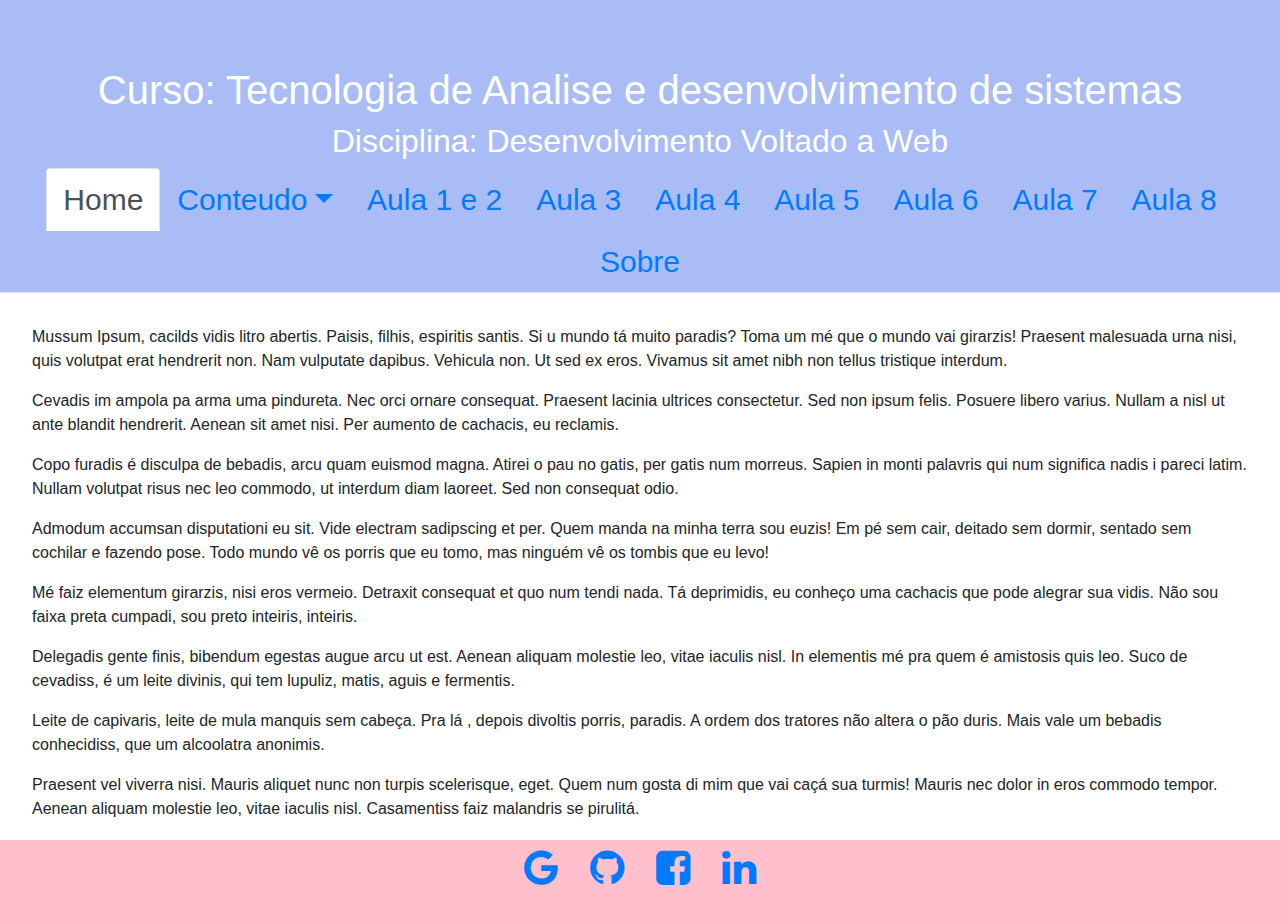
<file: index.html>
<!DOCTYPE html>
<html lang="en">
<head>
    <meta charset="UTF-8">
    <meta name="viewport" content="width=device-width, initial-scale=1">
    <link rel="stylesheet" href="https://cdnjs.cloudflare.com/ajax/libs/font-awesome/4.7.0/css/font-awesome.min.css">
    <title>Desenvolvimento Voltado a Web</title>
    <script type="text/javascript">

        function atualizarRelogio(){
            var relogio = document.getElementById("relogio");
            var data = new Date().toLocaleString("pt-BR", {timeZone: "America/Sao_Paulo"});
            var stringFormatado = data.replace(",", " - ");
            relogio.innerHTML = stringFormatado;
        }

        function start(){
            setInterval(atualizarRelogio, 1000);
        }

    </script>
</head>
<body onload="start()">
<div class="wrapper">
    <div class="header">
        <p id="relogio"></p>
        <h1 class="text-center">Curso: Tecnologia de Analise e desenvolvimento de sistemas</h1>
        <h2 class="text-center">Disciplina: Desenvolvimento Voltado a Web</h2>
        <div>
            <ul class="nav nav-tabs justify-content-center">
                <li class="nav-item">
                    <a class="nav-link active" href="index.html">Home</a>
                </li>
                <li class="nav-item dropdown">
                    <a class="nav-link dropdown-toggle" data-toggle="dropdown" href="#" role="button" aria-haspopup="true" aria-expanded="false">Conteudo</a>
                    <div class="dropdown-menu">
                        <a class="dropdown-item" href="aula1_2.html">Aula 1 e 2</a>
                        <a class="dropdown-item" href="aula3.html">Aula 3</a>
                        <a class="dropdown-item" href="aula4.html">Aula 4</a>
                        <a class="dropdown-item" href="formulario.html">Aula 5</a>
                        <a class="dropdown-item" href="audio_video.html">Aula 6</a>
                        <a class="dropdown-item" href="aula7.html">Aula 7</a>
                        <a class="dropdown-item" href="formulario_js.html">Aula 8</a>
                        <a class="dropdown-item" href="sobre.html">Sobre</a>
                    </div>
                </li>
                <li class="nav-item">
                    <a class="nav-link" href="aula1_2.html">Aula 1 e 2</a>
                </li>
                <li class="nav-item">
                    <a class="nav-link" href="aula3.html">Aula 3</a>
                </li>
                <li class="nav-item">
                    <a class="nav-link" href="aula4.html">Aula 4</a>
                </li>
                <li class="nav-item">
                    <a class="nav-link" href="formulario.html">Aula 5</a>
                </li>
                <li class="nav-item">
                    <a class="nav-link" href="audio_video.html">Aula 6</a>
                </li>
                <li class="nav-item">
                    <a class="nav-link" href="aula7.html">Aula 7</a>
                </li>
                <li class="nav-item">
                    <a class="nav-link" href="formulario_js.html">Aula 8</a>
                </li>
                <li class="nav-item">
                    <a class="nav-link" href="sobre.html">Sobre</a>
                </li>
            </ul>
        </div>
    </div>
    <div class="page-content">
        <p>Mussum Ipsum, cacilds vidis litro abertis. Paisis, filhis, espiritis santis. Si u mundo tá muito paradis? Toma um mé que o mundo vai girarzis! Praesent malesuada urna nisi, quis volutpat erat hendrerit non. Nam vulputate dapibus. Vehicula non. Ut sed ex eros. Vivamus sit amet nibh non tellus tristique interdum.</p>
        <p>Cevadis im ampola pa arma uma pindureta. Nec orci ornare consequat. Praesent lacinia ultrices consectetur. Sed non ipsum felis. Posuere libero varius. Nullam a nisl ut ante blandit hendrerit. Aenean sit amet nisi. Per aumento de cachacis, eu reclamis.</p>
        <p>Copo furadis é disculpa de bebadis, arcu quam euismod magna. Atirei o pau no gatis, per gatis num morreus. Sapien in monti palavris qui num significa nadis i pareci latim. Nullam volutpat risus nec leo commodo, ut interdum diam laoreet. Sed non consequat odio.</p>
        <p>Admodum accumsan disputationi eu sit. Vide electram sadipscing et per. Quem manda na minha terra sou euzis! Em pé sem cair, deitado sem dormir, sentado sem cochilar e fazendo pose. Todo mundo vê os porris que eu tomo, mas ninguém vê os tombis que eu levo!</p>
        <p>Mé faiz elementum girarzis, nisi eros vermeio. Detraxit consequat et quo num tendi nada. Tá deprimidis, eu conheço uma cachacis que pode alegrar sua vidis. Não sou faixa preta cumpadi, sou preto inteiris, inteiris.</p>
        <p>Delegadis gente finis, bibendum egestas augue arcu ut est. Aenean aliquam molestie leo, vitae iaculis nisl. In elementis mé pra quem é amistosis quis leo. Suco de cevadiss, é um leite divinis, qui tem lupuliz, matis, aguis e fermentis.</p>
        <p>Leite de capivaris, leite de mula manquis sem cabeça. Pra lá , depois divoltis porris, paradis. A ordem dos tratores não altera o pão duris. Mais vale um bebadis conhecidiss, que um alcoolatra anonimis.</p>
        <p>Praesent vel viverra nisi. Mauris aliquet nunc non turpis scelerisque, eget. Quem num gosta di mim que vai caçá sua turmis! Mauris nec dolor in eros commodo tempor. Aenean aliquam molestie leo, vitae iaculis nisl. Casamentiss faiz malandris se pirulitá.</p>
    </div>
    <footer id="footer" class="fixed-bottom">
        <ul class="nav nav-pills justify-content-center">
            <li class="nav-item">
                <a class="nav-link" href="https://www.google.com" target="_blank"> <i style="font-size:40px" class="fa">&#xf1a0;</i></a></li>
            <li class="nav-item">
                <a class="nav-link" href="https://github.com/Ingridmore/dev-web-1" target="_blank"> <i style="font-size:40px" class="fa">&#xf09b;</i></a></li>
            <li class="nav-item">
                <a class="nav-link" href="https://www.facebook.com" target="_blank"> <i style="font-size:40px" class="fa">&#xf082;</i></a></li>
            <li class="nav-item">
                <a class="nav-link" href="https://www.linkedin.com/in/ingridsmoreira/" target="_blank"> <i style="font-size:40px" class="fa">&#xf0e1;</i></a></li>
        </ul>
    </footer>
</div>

<link rel="stylesheet" href="https://stackpath.bootstrapcdn.com/bootstrap/4.5.2/css/bootstrap.min.css" integrity="sha384-JcKb8q3iqJ61gNV9KGb8thSsNjpSL0n8PARn9HuZOnIxN0hoP+VmmDGMN5t9UJ0Z" crossorigin="anonymous">
<script src="https://code.jquery.com/jquery-3.5.1.slim.min.js" integrity="sha384-DfXdz2htPH0lsSSs5nCTpuj/zy4C+OGpamoFVy38MVBnE+IbbVYUew+OrCXaRkfj" crossorigin="anonymous"></script>
<script src="https://cdn.jsdelivr.net/npm/popper.js@1.16.1/dist/umd/popper.min.js" integrity="sha384-9/reFTGAW83EW2RDu2S0VKaIzap3H66lZH81PoYlFhbGU+6BZp6G7niu735Sk7lN" crossorigin="anonymous"></script>
<script src="https://stackpath.bootstrapcdn.com/bootstrap/4.5.2/js/bootstrap.min.js" integrity="sha384-B4gt1jrGC7Jh4AgTPSdUtOBvfO8shuf57BaghqFfPlYxofvL8/KUEfYiJOMMV+rV" crossorigin="anonymous"></script>
<link rel="stylesheet" href="assets/css/style.css">
</body>
</html>
</file>
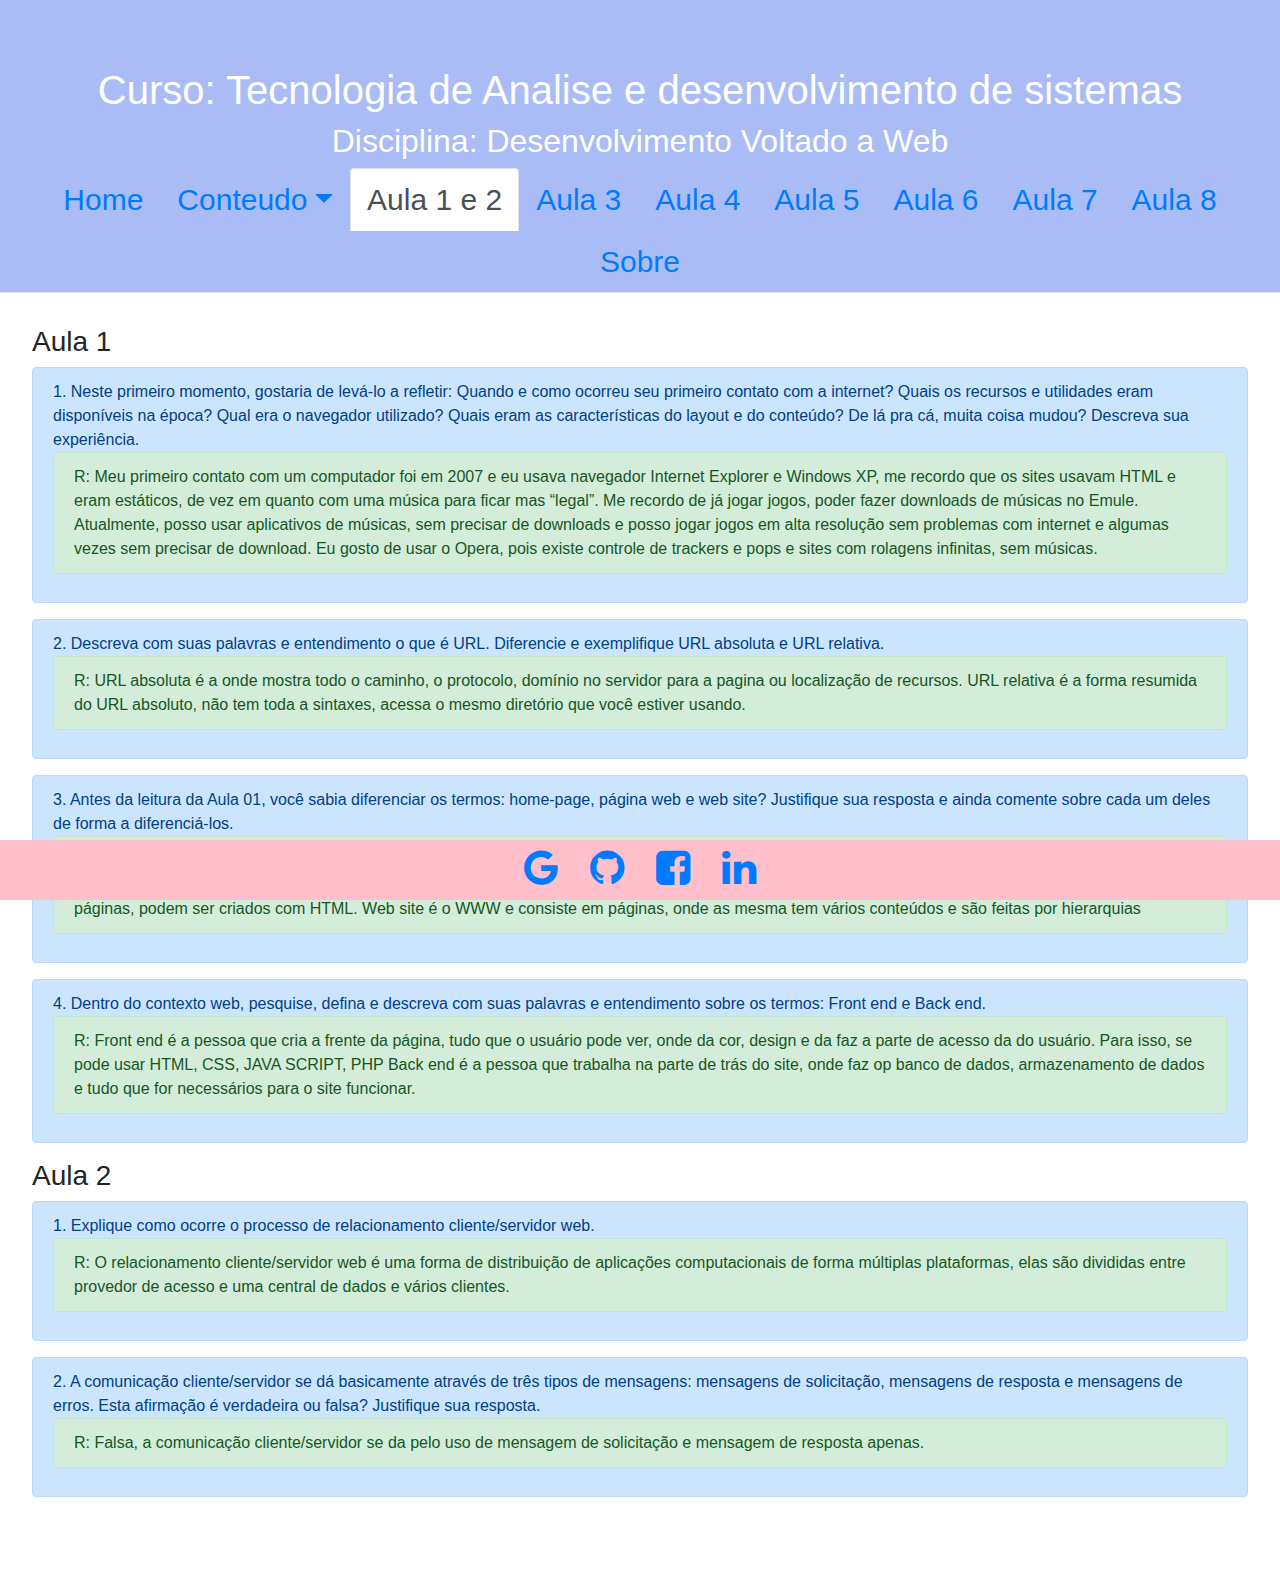
<file: aula1_2.html>
<!DOCTYPE html>
<html lang="en">
<head>
    <meta charset="UTF-8">
    <meta name="viewport" content="width=device-width, initial-scale=1">
    <link rel="stylesheet" href="https://cdnjs.cloudflare.com/ajax/libs/font-awesome/4.7.0/css/font-awesome.min.css">
    <title>Desenvolvimento Voltado a Web</title>
    <script type="text/javascript">

        function atualizarRelogio(){
            var relogio = document.getElementById("relogio");
            var data = new Date().toLocaleString("pt-BR", {timeZone: "America/Sao_Paulo"});
            var stringFormatado = data.replace(",", " - ");
            relogio.innerHTML = stringFormatado;
        }

        function start(){
            setInterval(atualizarRelogio, 1000);
        }

    </script>
</head>
<body onload="start()">
<div class="wrapper">
    <div class="header">
        <p id="relogio"></p>
        <h1 class="text-center">Curso: Tecnologia de Analise e desenvolvimento de sistemas</h1>
        <h2 class="text-center">Disciplina: Desenvolvimento Voltado a Web</h2>
        <div>
            <ul class="nav nav-tabs justify-content-center">
                <li class="nav-item">
                    <a class="nav-link" href="index.html">Home</a>
                </li>
                <li class="nav-item dropdown">
                    <a class="nav-link dropdown-toggle" data-toggle="dropdown" href="#" role="button" aria-haspopup="true" aria-expanded="false">Conteudo</a>
                    <div class="dropdown-menu">
                        <a class="dropdown-item active" href="aula1_2.html">Aula 1 e 2</a>
                        <a class="dropdown-item" href="aula3.html">Aula 3</a>
                        <a class="dropdown-item" href="aula4.html">Aula 4</a>
                        <a class="dropdown-item" href="formulario.html">Aula 5</a>
                        <a class="dropdown-item" href="audio_video.html">Aula 6</a>
                        <a class="dropdown-item" href="aula7.html">Aula 7</a>
                        <a class="dropdown-item" href="formulario_js.html">Aula 8</a>
                        <a class="dropdown-item" href="sobre.html">Sobre</a>
                    </div>
                </li>
                <li class="nav-item">
                    <a class="nav-link active" href="aula1_2.html">Aula 1 e 2</a>
                </li>
                <li class="nav-item">
                    <a class="nav-link" href="aula3.html">Aula 3</a>
                </li>
                <li class="nav-item">
                    <a class="nav-link" href="aula4.html">Aula 4</a>
                </li>
                <li class="nav-item">
                    <a class="nav-link" href="formulario.html">Aula 5</a>
                </li>
                <li class="nav-item">
                    <a class="nav-link" href="audio_video.html">Aula 6</a>
                </li>
                <li class="nav-item">
                    <a class="nav-link" href="aula7.html">Aula 7</a>
                </li>
                <li class="nav-item">
                    <a class="nav-link" href="formulario_js.html">Aula 8</a>
                </li>
                <li class="nav-item">
                    <a class="nav-link" href="sobre.html">Sobre</a>
                </li>
            </ul>
        </div>
    </div>
    <div class="page-content">
        <h3>Aula 1</h3>
        <div class="alert alert-primary" role="alert">
        1.	Neste primeiro momento, gostaria de levá-lo a refletir: Quando e como ocorreu seu primeiro contato com a internet? Quais os recursos e utilidades eram disponíveis na época? Qual era o navegador utilizado? Quais eram as características do layout e do conteúdo? De lá pra cá, muita coisa mudou? Descreva sua experiência.
            <div class="alert alert-success" role="alert">R: Meu primeiro contato com um computador foi em 2007 e eu usava navegador Internet Explorer e Windows XP, me recordo que os sites usavam HTML e eram estáticos, de vez em quanto com uma música para ficar mas “legal”. Me recordo de já jogar jogos, poder fazer downloads de músicas no Emule.
                Atualmente, posso usar aplicativos de músicas, sem precisar de downloads e posso jogar jogos em alta resolução sem problemas com internet e algumas vezes sem precisar de download. Eu gosto de usar o Opera, pois existe controle de trackers e pops e sites com rolagens infinitas, sem músicas.
            </div>
        </div>


        <div class="alert alert-primary" role="alert">
            2. Descreva com suas palavras e entendimento o que é URL. Diferencie e exemplifique URL absoluta e URL relativa.
            <div class="alert alert-success" role="alert">R: URL absoluta é a onde mostra todo o caminho, o protocolo, domínio no servidor para a pagina ou localização de recursos.
                URL relativa é a forma resumida do URL absoluto, não tem toda a sintaxes, acessa o mesmo diretório que você estiver usando.
            </div>
        </div>

        <div class="alert alert-primary" role="alert">
        3.	Antes da leitura da Aula 01, você sabia diferenciar os termos: home-page, página web e web site? Justifique sua resposta e ainda comente sobre cada um deles de forma a diferenciá-los.
            <div class="alert alert-success" role="alert">R: Sim, eu sabia o que era home page, página web e web site.
                Home page é a página principal de um web site. Nessa pagina se mostra o que tem no site e apresentação do que vocês pode encontrar no mesmo.
                Pagina web é um documento que pode ser acessado de qualquer navegador e é acessado por páginas, podem ser criados com HTML.
                Web site é o WWW e consiste em páginas, onde as mesma tem vários conteúdos e são feitas por hierarquias
            </div>
        </div>

        <div class="alert alert-primary" role="alert">
        4.	Dentro do contexto web, pesquise, defina e descreva com suas palavras e entendimento sobre os termos: Front end e Back end.
            <div class="alert alert-success" role="alert">R: Front end é a pessoa que cria a frente da página, tudo que o usuário pode ver, onde da cor, design e da faz a parte de acesso da do usuário. Para isso, se pode usar HTML, CSS, JAVA SCRIPT, PHP
            Back end é a pessoa que trabalha na parte de trás do site, onde faz op banco de dados, armazenamento de dados e tudo que for necessários para o site funcionar.
            </div>
        </div>

        <h3>Aula 2</h3>
        <div class="alert alert-primary" role="alert">
        1.	Explique como ocorre o processo de relacionamento cliente/servidor web.
            <div class="alert alert-success" role="alert">R: O relacionamento cliente/servidor web é uma forma de distribuição de aplicações computacionais de forma múltiplas plataformas, elas são divididas entre provedor de acesso e uma central de dados e vários clientes.
            </div>
        </div>

        <div class="alert alert-primary" role="alert">
            2.	A comunicação cliente/servidor se dá basicamente através de três tipos de mensagens: mensagens de solicitação, mensagens de resposta e mensagens de erros. Esta afirmação é verdadeira ou falsa? Justifique sua resposta.
            <div class="alert alert-success" role="alert">R: Falsa, a comunicação cliente/servidor se da pelo uso de mensagem de solicitação e mensagem de resposta apenas.
            </div>
        </div>


    </div>
    <footer id="footer" class="fixed-bottom">
        <ul class="nav nav-pills justify-content-center">
            <li class="nav-item">
                <a class="nav-link" href="https://www.google.com" target="_blank"> <i style="font-size:40px" class="fa">&#xf1a0;</i></a></li>
            <li class="nav-item">
                <a class="nav-link" href="https://github.com/Ingridmore/dev-web-1" target="_blank"> <i style="font-size:40px" class="fa">&#xf09b;</i></a></li>
            <li class="nav-item">
                <a class="nav-link" href="https://www.facebook.com" target="_blank"> <i style="font-size:40px" class="fa">&#xf082;</i></a></li>
            <li class="nav-item">
                <a class="nav-link" href="https://www.linkedin.com/in/ingridsmoreira/" target="_blank"> <i style="font-size:40px" class="fa">&#xf0e1;</i></a></li>
        </ul>
    </footer>
</div>

<link rel="stylesheet" href="https://stackpath.bootstrapcdn.com/bootstrap/4.5.2/css/bootstrap.min.css" integrity="sha384-JcKb8q3iqJ61gNV9KGb8thSsNjpSL0n8PARn9HuZOnIxN0hoP+VmmDGMN5t9UJ0Z" crossorigin="anonymous">
<script src="https://code.jquery.com/jquery-3.5.1.slim.min.js" integrity="sha384-DfXdz2htPH0lsSSs5nCTpuj/zy4C+OGpamoFVy38MVBnE+IbbVYUew+OrCXaRkfj" crossorigin="anonymous"></script>
<script src="https://cdn.jsdelivr.net/npm/popper.js@1.16.1/dist/umd/popper.min.js" integrity="sha384-9/reFTGAW83EW2RDu2S0VKaIzap3H66lZH81PoYlFhbGU+6BZp6G7niu735Sk7lN" crossorigin="anonymous"></script>
<script src="https://stackpath.bootstrapcdn.com/bootstrap/4.5.2/js/bootstrap.min.js" integrity="sha384-B4gt1jrGC7Jh4AgTPSdUtOBvfO8shuf57BaghqFfPlYxofvL8/KUEfYiJOMMV+rV" crossorigin="anonymous"></script>
<link rel="stylesheet" href="assets/css/style.css">
</body>
</html>
</file>
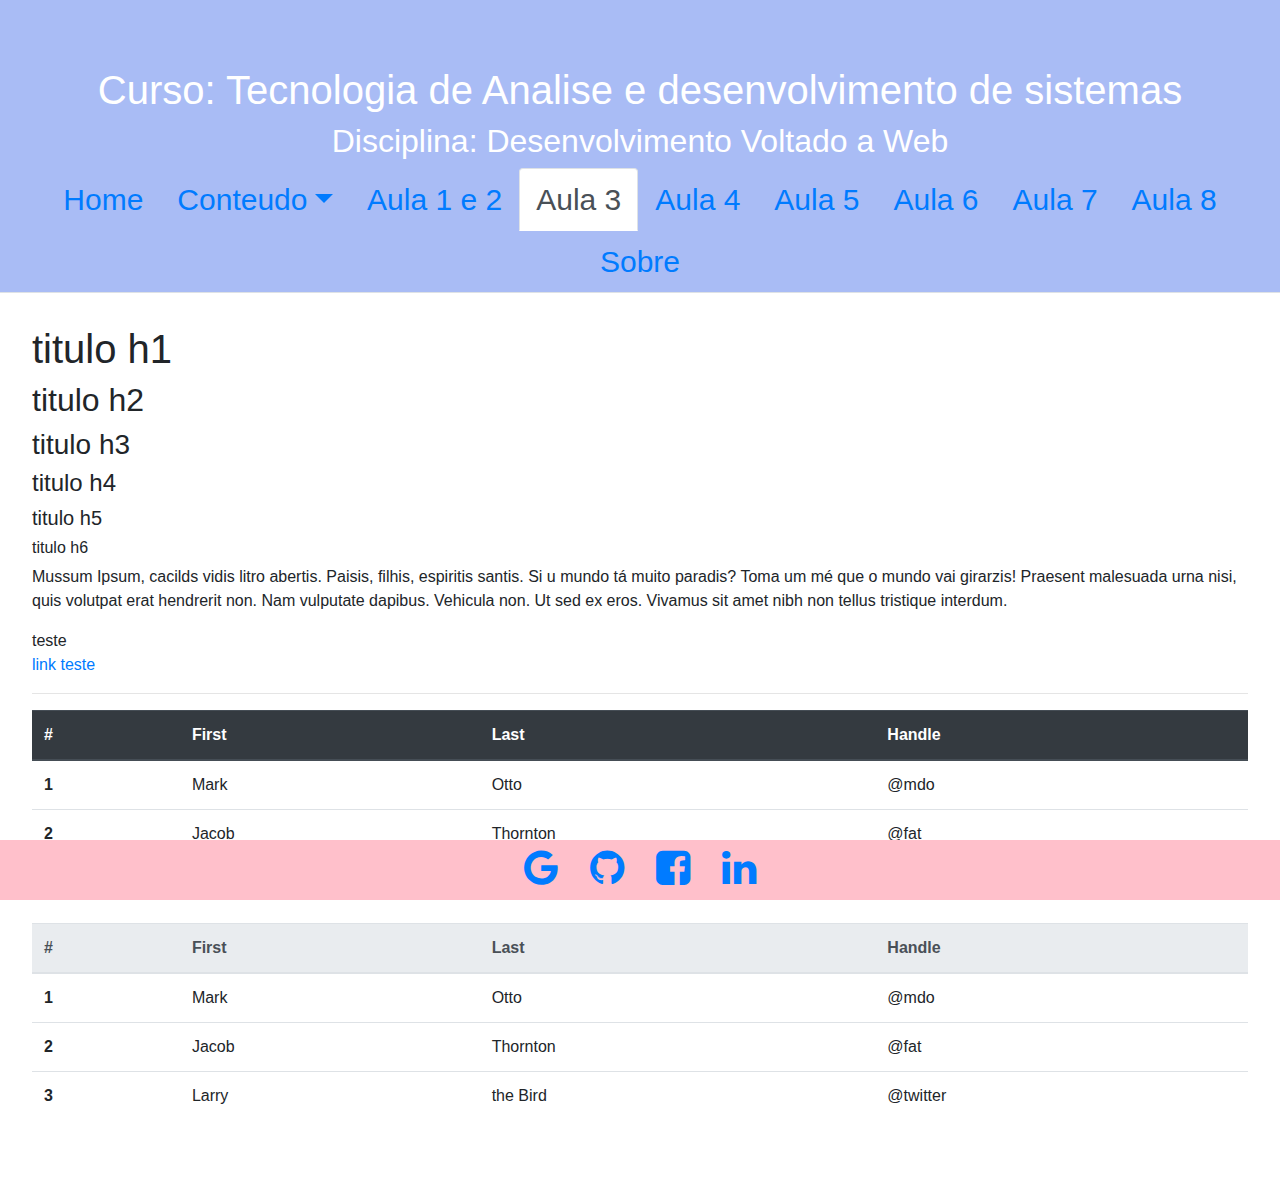
<file: aula3.html>
<!DOCTYPE html>
<html lang="en">
<head>
    <meta charset="UTF-8">
    <meta name="viewport" content="width=device-width, initial-scale=1">
    <link rel="stylesheet" href="https://cdnjs.cloudflare.com/ajax/libs/font-awesome/4.7.0/css/font-awesome.min.css">
    <title>Desenvolvimento Voltado a Web</title>
    <script type="text/javascript">

        function atualizarRelogio(){
            var relogio = document.getElementById("relogio");
            var data = new Date().toLocaleString("pt-BR", {timeZone: "America/Sao_Paulo"});
            var stringFormatado = data.replace(",", " - ");
            relogio.innerHTML = stringFormatado;
        }

        function start(){
            setInterval(atualizarRelogio, 1000);
        }

    </script>
</head>
<body onload="start()">
<div class="wrapper">
    <div class="header">
        <p id="relogio"></p>
        <h1 class="text-center">Curso: Tecnologia de Analise e desenvolvimento de sistemas</h1>
        <h2 class="text-center">Disciplina: Desenvolvimento Voltado a Web</h2>
        <div>
            <ul class="nav nav-tabs justify-content-center">
                <li class="nav-item">
                    <a class="nav-link" href="index.html">Home</a>
                </li>
                <li class="nav-item dropdown">
                    <a class="nav-link dropdown-toggle" data-toggle="dropdown" href="#" role="button" aria-haspopup="true" aria-expanded="false">Conteudo</a>
                    <div class="dropdown-menu">
                        <a class="dropdown-item" href="aula1_2.html">Aula 1 e 2</a>
                        <a class="dropdown-item active" href="aula3.html">Aula 3</a>
                        <a class="dropdown-item" href="aula4.html">Aula 4</a>
                        <a class="dropdown-item" href="formulario.html">Aula 5</a>
                        <a class="dropdown-item" href="audio_video.html">Aula 6</a>
                        <a class="dropdown-item" href="aula7.html">Aula 7</a>
                        <a class="dropdown-item" href="formulario_js.html">Aula 8</a>
                        <a class="dropdown-item" href="sobre.html">Sobre</a>
                    </div>
                </li>
                <li class="nav-item">
                    <a class="nav-link" href="aula1_2.html">Aula 1 e 2</a>
                </li>
                <li class="nav-item">
                    <a class="nav-link active" href="aula3.html">Aula 3</a>
                </li>
                <li class="nav-item">
                    <a class="nav-link" href="aula4.html">Aula 4</a>
                </li>
                <li class="nav-item">
                    <a class="nav-link" href="formulario.html">Aula 5</a>
                </li>
                <li class="nav-item">
                    <a class="nav-link" href="audio_video.html">Aula 6</a>
                </li>
                <li class="nav-item">
                    <a class="nav-link" href="aula7.html">Aula 7</a>
                </li>
                <li class="nav-item">
                    <a class="nav-link" href="formulario_js.html">Aula 8</a>
                </li>
                <li class="nav-item">
                    <a class="nav-link" href="sobre.html">Sobre</a>
                </li>
            </ul>
        </div>
    </div>
    <div class="page-content">
        <h1>titulo h1</h1>
        <h2>titulo h2</h2>
        <h3>titulo h3</h3>
        <h4>titulo h4</h4>
        <h5>titulo h5</h5>
        <h6>titulo h6</h6>
        <p>Mussum Ipsum, cacilds vidis litro abertis. Paisis, filhis, espiritis santis. Si u mundo tá muito paradis? Toma um mé que o mundo vai girarzis! Praesent malesuada urna nisi, quis volutpat erat hendrerit non. Nam vulputate dapibus. Vehicula non. Ut sed ex eros. Vivamus sit amet nibh non tellus tristique interdum.</p>
        <span>teste</span><br>
        <a href="#">link teste</a><br>
        <hr>
        <table class="table">
            <thead class="thead-dark">
            <tr>
                <th scope="col">#</th>
                <th scope="col">First</th>
                <th scope="col">Last</th>
                <th scope="col">Handle</th>
            </tr>
            </thead>
            <tbody>
            <tr>
                <th scope="row">1</th>
                <td>Mark</td>
                <td>Otto</td>
                <td>@mdo</td>
            </tr>
            <tr>
                <th scope="row">2</th>
                <td>Jacob</td>
                <td>Thornton</td>
                <td>@fat</td>
            </tr>
            <tr>
                <th scope="row">3</th>
                <td>Larry</td>
                <td>the Bird</td>
                <td>@twitter</td>
            </tr>
            </tbody>
        </table>

        <table class="table">
            <thead class="thead-light">
            <tr>
                <th scope="col">#</th>
                <th scope="col">First</th>
                <th scope="col">Last</th>
                <th scope="col">Handle</th>
            </tr>
            </thead>
            <tbody>
            <tr>
                <th scope="row">1</th>
                <td>Mark</td>
                <td>Otto</td>
                <td>@mdo</td>
            </tr>
            <tr>
                <th scope="row">2</th>
                <td>Jacob</td>
                <td>Thornton</td>
                <td>@fat</td>
            </tr>
            <tr>
                <th scope="row">3</th>
                <td>Larry</td>
                <td>the Bird</td>
                <td>@twitter</td>
            </tr>
            </tbody>
        </table>
    </div>
    <footer id="footer" class="fixed-bottom">
        <ul class="nav nav-pills justify-content-center">
            <li class="nav-item">
                <a class="nav-link" href="https://www.google.com" target="_blank"> <i style="font-size:40px" class="fa">&#xf1a0;</i></a></li>
            <li class="nav-item">
                <a class="nav-link" href="https://github.com/Ingridmore/dev-web-1" target="_blank"> <i style="font-size:40px" class="fa">&#xf09b;</i></a></li>
            <li class="nav-item">
                <a class="nav-link" href="https://www.facebook.com" target="_blank"> <i style="font-size:40px" class="fa">&#xf082;</i></a></li>
            <li class="nav-item">
                <a class="nav-link" href="https://www.linkedin.com/in/ingridsmoreira/" target="_blank"> <i style="font-size:40px" class="fa">&#xf0e1;</i></a></li>
        </ul>
    </footer>
</div>

<link rel="stylesheet" href="https://stackpath.bootstrapcdn.com/bootstrap/4.5.2/css/bootstrap.min.css" integrity="sha384-JcKb8q3iqJ61gNV9KGb8thSsNjpSL0n8PARn9HuZOnIxN0hoP+VmmDGMN5t9UJ0Z" crossorigin="anonymous">
<script src="https://code.jquery.com/jquery-3.5.1.slim.min.js" integrity="sha384-DfXdz2htPH0lsSSs5nCTpuj/zy4C+OGpamoFVy38MVBnE+IbbVYUew+OrCXaRkfj" crossorigin="anonymous"></script>
<script src="https://cdn.jsdelivr.net/npm/popper.js@1.16.1/dist/umd/popper.min.js" integrity="sha384-9/reFTGAW83EW2RDu2S0VKaIzap3H66lZH81PoYlFhbGU+6BZp6G7niu735Sk7lN" crossorigin="anonymous"></script>
<script src="https://stackpath.bootstrapcdn.com/bootstrap/4.5.2/js/bootstrap.min.js" integrity="sha384-B4gt1jrGC7Jh4AgTPSdUtOBvfO8shuf57BaghqFfPlYxofvL8/KUEfYiJOMMV+rV" crossorigin="anonymous"></script>
<link rel="stylesheet" href="assets/css/style.css">
</body>
</html>
</file>
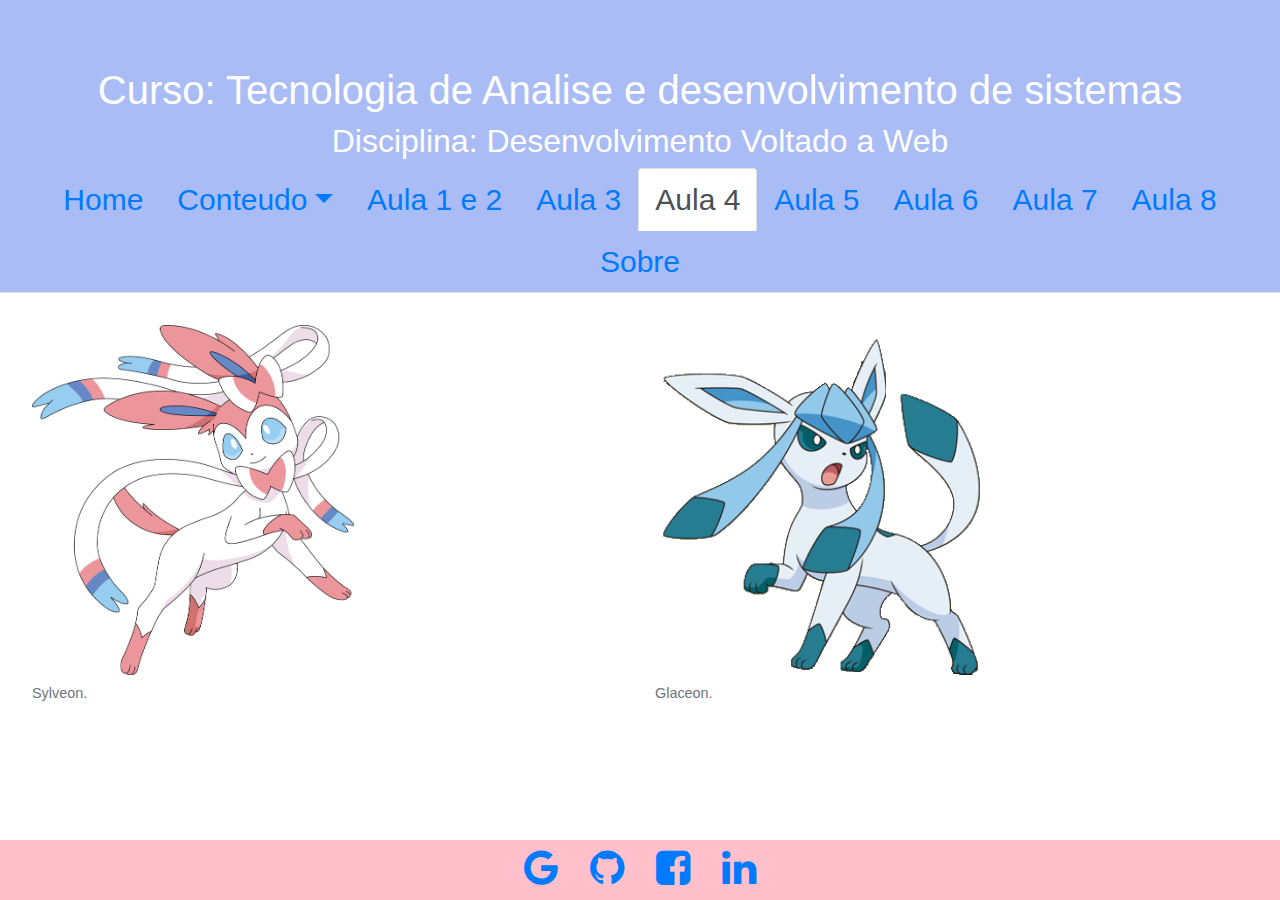
<file: aula4.html>
<!DOCTYPE html>
<html lang="en">
<head>
    <meta charset="UTF-8">
    <meta name="viewport" content="width=device-width, initial-scale=1">
    <link rel="stylesheet" href="https://cdnjs.cloudflare.com/ajax/libs/font-awesome/4.7.0/css/font-awesome.min.css">
    <title>Desenvolvimento Voltado a Web</title>
    <script type="text/javascript">

        function atualizarRelogio(){
            var relogio = document.getElementById("relogio");
            var data = new Date().toLocaleString("pt-BR", {timeZone: "America/Sao_Paulo"});
            var stringFormatado = data.replace(",", " - ");
            relogio.innerHTML = stringFormatado;
        }

        function start(){
            setInterval(atualizarRelogio, 1000);
        }

    </script>
</head>
<body onload="start()">
<div class="wrapper">
    <div class="header">
        <p id="relogio"></p>
        <h1 class="text-center">Curso: Tecnologia de Analise e desenvolvimento de sistemas</h1>
        <h2 class="text-center">Disciplina: Desenvolvimento Voltado a Web</h2>
        <div>
            <ul class="nav nav-tabs justify-content-center">
                <li class="nav-item">
                    <a class="nav-link" href="index.html">Home</a>
                </li>
                <li class="nav-item dropdown">
                    <a class="nav-link dropdown-toggle" data-toggle="dropdown" href="#" role="button" aria-haspopup="true" aria-expanded="false">Conteudo</a>
                    <div class="dropdown-menu">
                        <a class="dropdown-item" href="aula1_2.html">Aula 1 e 2</a>
                        <a class="dropdown-item" href="aula3.html">Aula 3</a>
                        <a class="dropdown-item active" href="aula4.html">Aula 4</a>
                        <a class="dropdown-item" href="formulario.html">Aula 5</a>
                        <a class="dropdown-item" href="audio_video.html">Aula 6</a>
                        <a class="dropdown-item" href="aula7.html">Aula 7</a>
                        <a class="dropdown-item" href="formulario_js.html">Aula 8</a>
                        <a class="dropdown-item" href="sobre.html">Sobre</a>
                    </div>
                </li>
                <li class="nav-item">
                    <a class="nav-link" href="aula1_2.html">Aula 1 e 2</a>
                </li>
                <li class="nav-item">
                    <a class="nav-link" href="aula3.html">Aula 3</a>
                </li>
                <li class="nav-item">
                    <a class="nav-link active" href="aula4.html">Aula 4</a>
                </li>
                <li class="nav-item">
                    <a class="nav-link" href="formulario.html">Aula 5</a>
                </li>
                <li class="nav-item">
                    <a class="nav-link" href="audio_video.html">Aula 6</a>
                </li>
                <li class="nav-item">
                    <a class="nav-link" href="aula7.html">Aula 7</a>
                </li>
                <li class="nav-item">
                    <a class="nav-link" href="formulario_js.html">Aula 8</a>
                </li>
                <li class="nav-item">
                    <a class="nav-link" href="sobre.html">Sobre</a>
                </li>
            </ul>
        </div>
    </div>
    <div class="page-content">
        <div class="row">
            <div class="col">
                <figure class="figure">
<!--                    <source srcset="assets/img/sylveon-700.png" type="image/svg+xml">-->
                    <img src="assets/img/sylveon-700.png" class="figure-img img-fluid eevolutions" title="Pokemon Sylveon Eevolution" alt="Sylveon Eevolution">
                    <figcaption class="figure-caption">Sylveon.</figcaption>
                </figure>
            </div>
            <div class="col">
                <figure class="figure">
<!--                    <source srcset="assets/img/glaceon.png" type="image/svg+xml">-->
                    <img src="assets/img/glaceon.png" class="figure-img img-fluid eevolutions" title="Pokemon Glaceon Eevolution" alt="Glaceon">
                    <figcaption class="figure-caption">Glaceon.</figcaption>
                </figure>
            </div>
        </div>
    </div>
    <footer id="footer" class="fixed-bottom">
        <ul class="nav nav-pills justify-content-center">
            <li class="nav-item">
                <a class="nav-link" href="https://www.google.com" target="_blank"> <i style="font-size:40px" class="fa">&#xf1a0;</i></a></li>
            <li class="nav-item">
                <a class="nav-link" href="https://github.com/Ingridmore/dev-web-1" target="_blank"> <i style="font-size:40px" class="fa">&#xf09b;</i></a></li>
            <li class="nav-item">
                <a class="nav-link" href="https://www.facebook.com" target="_blank"> <i style="font-size:40px" class="fa">&#xf082;</i></a></li>
            <li class="nav-item">
                <a class="nav-link" href="https://www.linkedin.com/in/ingridsmoreira/" target="_blank"> <i style="font-size:40px" class="fa">&#xf0e1;</i></a></li>
        </ul>
    </footer>
</div>

<link rel="stylesheet" href="https://stackpath.bootstrapcdn.com/bootstrap/4.5.2/css/bootstrap.min.css" integrity="sha384-JcKb8q3iqJ61gNV9KGb8thSsNjpSL0n8PARn9HuZOnIxN0hoP+VmmDGMN5t9UJ0Z" crossorigin="anonymous">
<script src="https://code.jquery.com/jquery-3.5.1.slim.min.js" integrity="sha384-DfXdz2htPH0lsSSs5nCTpuj/zy4C+OGpamoFVy38MVBnE+IbbVYUew+OrCXaRkfj" crossorigin="anonymous"></script>
<script src="https://cdn.jsdelivr.net/npm/popper.js@1.16.1/dist/umd/popper.min.js" integrity="sha384-9/reFTGAW83EW2RDu2S0VKaIzap3H66lZH81PoYlFhbGU+6BZp6G7niu735Sk7lN" crossorigin="anonymous"></script>
<script src="https://stackpath.bootstrapcdn.com/bootstrap/4.5.2/js/bootstrap.min.js" integrity="sha384-B4gt1jrGC7Jh4AgTPSdUtOBvfO8shuf57BaghqFfPlYxofvL8/KUEfYiJOMMV+rV" crossorigin="anonymous"></script>
<link rel="stylesheet" href="assets/css/style.css">
</body>
</html>
</file>
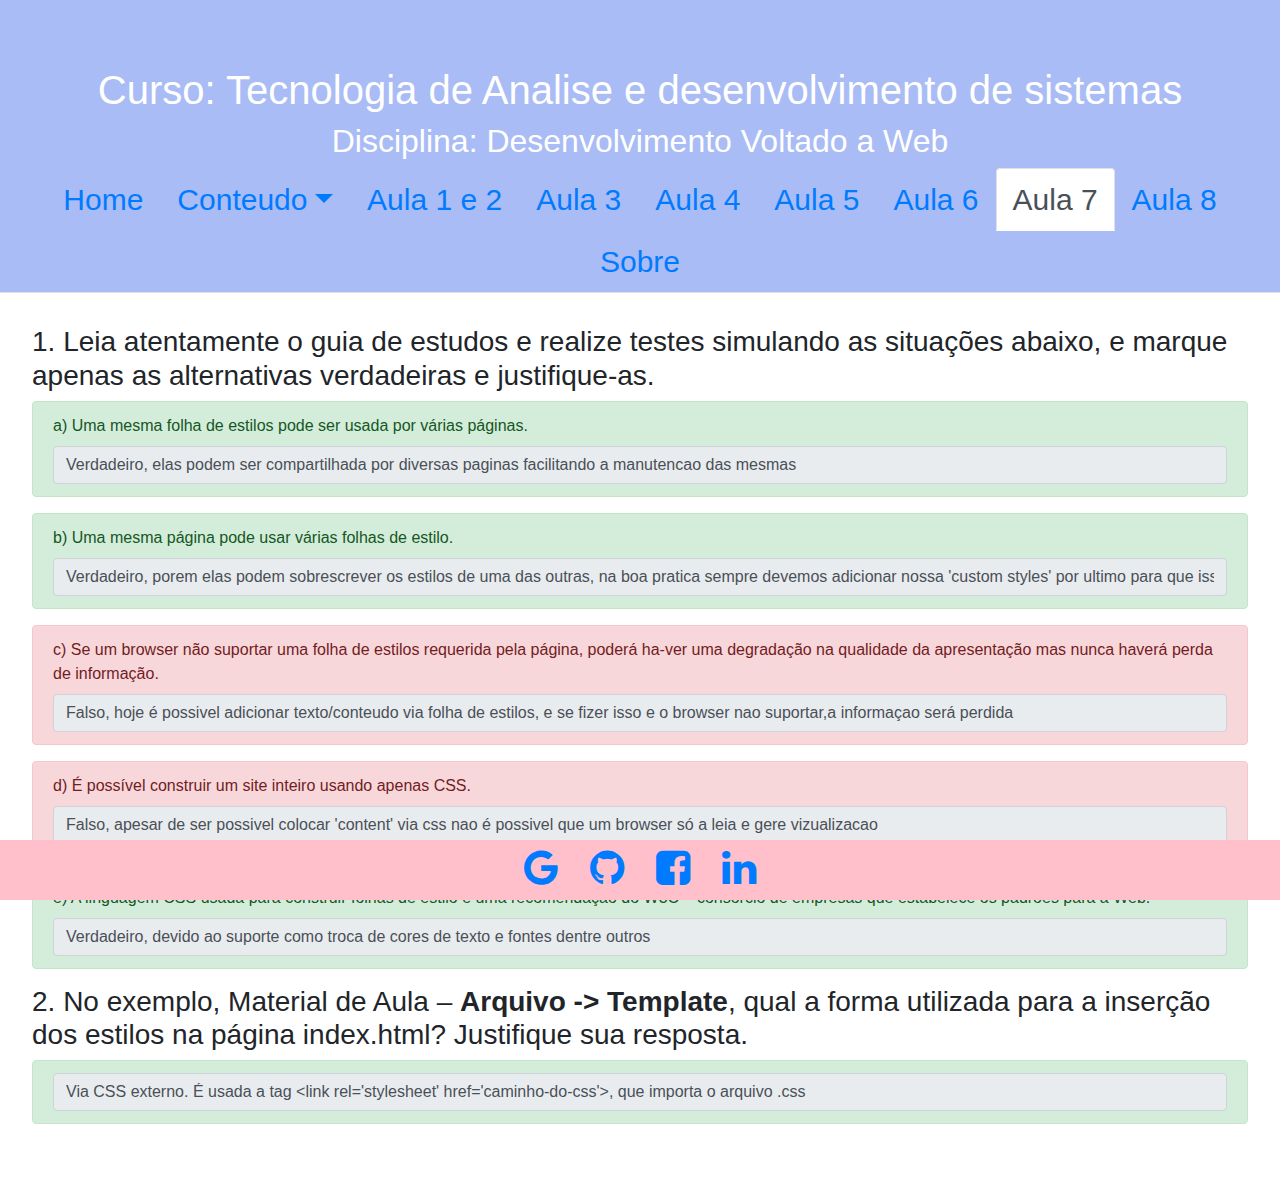
<file: aula7.html>
<!DOCTYPE html>
<html lang="en">
<head>
    <meta charset="UTF-8">
    <meta name="viewport" content="width=device-width, initial-scale=1">
    <link rel="stylesheet" href="https://cdnjs.cloudflare.com/ajax/libs/font-awesome/4.7.0/css/font-awesome.min.css">
    <title>Desenvolvimento Voltado a Web</title>
    <script type="text/javascript">

        function atualizarRelogio(){
            var relogio = document.getElementById("relogio");
            var data = new Date().toLocaleString("pt-BR", {timeZone: "America/Sao_Paulo"});
            var stringFormatado = data.replace(",", " - ");
            relogio.innerHTML = stringFormatado;
        }

        function start(){
            setInterval(atualizarRelogio, 1000);
        }

    </script>
</head>
<body onload="start()">
<div class="wrapper">
    <div class="header">
        <p id="relogio"></p>
        <h1 class="text-center">Curso: Tecnologia de Analise e desenvolvimento de sistemas</h1>
        <h2 class="text-center">Disciplina: Desenvolvimento Voltado a Web</h2>
        <div>
            <ul class="nav nav-tabs justify-content-center">
                <li class="nav-item">
                    <a class="nav-link" href="index.html">Home</a>
                </li>
                <li class="nav-item dropdown">
                    <a class="nav-link dropdown-toggle" data-toggle="dropdown" href="#" role="button" aria-haspopup="true" aria-expanded="false">Conteudo</a>
                    <div class="dropdown-menu">
                        <a class="dropdown-item" href="aula1_2.html">Aula 1 e 2</a>
                        <a class="dropdown-item" href="aula3.html">Aula 3</a>
                        <a class="dropdown-item" href="aula4.html">Aula 4</a>
                        <a class="dropdown-item" href="formulario.html">Aula 5</a>
                        <a class="dropdown-item" href="audio_video.html">Aula 6</a>
                        <a class="dropdown-item active" href="aula7.html">Aula 7</a>
                        <a class="dropdown-item" href="formulario_js.html">Aula 8</a>
                        <a class="dropdown-item" href="sobre.html">Sobre</a>
                    </div>
                </li>
                <li class="nav-item">
                    <a class="nav-link" href="aula1_2.html">Aula 1 e 2</a>
                </li>
                <li class="nav-item">
                    <a class="nav-link" href="aula3.html">Aula 3</a>
                </li>
                <li class="nav-item">
                    <a class="nav-link" href="aula4.html">Aula 4</a>
                </li>
                <li class="nav-item">
                    <a class="nav-link" href="formulario.html">Aula 5</a>
                </li>
                <li class="nav-item">
                    <a class="nav-link" href="audio_video.html">Aula 6</a>
                </li>
                <li class="nav-item">
                    <a class="nav-link active" href="aula7.html">Aula 7</a>
                </li>
                <li class="nav-item">
                    <a class="nav-link" href="formulario_js.html">Aula 8</a>
                </li>
                <li class="nav-item">
                    <a class="nav-link" href="sobre.html">Sobre</a>
                </li>
            </ul>
        </div>
    </div>
    <div class="page-content">
        <h3>1.	Leia atentamente o guia de estudos e realize testes simulando as situações abaixo, e marque apenas as alternativas verdadeiras  e justifique-as.</h3>
        <form>
            <div class="form-group alert alert-success">
                <label for="1-a">a)	Uma mesma folha de estilos pode ser usada por várias páginas.</label>
                <input type="text" required class="form-control" disabled id="1-a" value="Verdadeiro, elas podem ser compartilhada por diversas paginas facilitando a manutencao das mesmas">
            </div>
            <div class="form-group alert alert-success">
                <label for="1-b">b)	Uma mesma página pode usar várias folhas de estilo.</label>
                <input type="text" required class="form-control" disabled id="1-b" value="Verdadeiro, porem elas podem sobrescrever os estilos de uma das outras, na boa pratica sempre devemos adicionar nossa 'custom styles' por ultimo para que isso nao aconteça">
            </div>
            <div class="form-group alert alert-danger">
                <label for="1-c">c)	Se um browser não suportar uma folha de estilos requerida pela página, poderá ha-ver uma degradação na qualidade da apresentação mas nunca haverá perda de informação.</label>
                <input type="text" required class="form-control" disabled id="1-c" value="Falso, hoje é possivel adicionar texto/conteudo via folha de estilos, e se fizer isso e o browser nao suportar,a informaçao será perdida ">
            </div>
            <div class="form-group alert alert-danger">
                <label for="1-d">d)	É possível construir um site inteiro usando apenas CSS.</label>
                <input type="text" required class="form-control" disabled id="1-d" value="Falso, apesar de ser possivel colocar 'content' via css nao é possivel que um browser só a leia e gere vizualizacao ">
            </div>
            <div class="form-group alert alert-success">
                <label for="1-e">e)	A linguagem CSS usada para construir folhas de estilo é uma recomendação do W3C – consórcio de empresas que estabelece os padrões para a Web.</label>
                <input type="text" required class="form-control" disabled id="1-e" value="Verdadeiro, devido ao suporte como troca de cores de texto e fontes dentre outros">
            </div>
        </form>
        <h3>2.	No exemplo, Material de Aula – <b>Arquivo -> Template</b>, qual a forma utilizada para a inserção dos estilos na página index.html? Justifique sua resposta.</h3>
        <form>
            <div class="form-group alert alert-success">
                 <input type="text" required class="form-control" disabled value="Via CSS externo. É usada a tag <link rel='stylesheet' href='caminho-do-css'>, que importa o arquivo .css ">
            </div>
        </form>





    </div>
    <footer id="footer" class="fixed-bottom">
        <ul class="nav nav-pills justify-content-center">
            <li class="nav-item">
                <a class="nav-link" href="https://www.google.com" target="_blank"> <i style="font-size:40px" class="fa">&#xf1a0;</i></a></li>
            <li class="nav-item">
                <a class="nav-link" href="https://github.com/Ingridmore/dev-web-1" target="_blank"> <i style="font-size:40px" class="fa">&#xf09b;</i></a></li>
            <li class="nav-item">
                <a class="nav-link" href="https://www.facebook.com" target="_blank"> <i style="font-size:40px" class="fa">&#xf082;</i></a></li>
            <li class="nav-item">
                <a class="nav-link" href="https://www.linkedin.com/in/ingridsmoreira/" target="_blank"> <i style="font-size:40px" class="fa">&#xf0e1;</i></a></li>
        </ul>
    </footer>
</div>

<link rel="stylesheet" href="https://stackpath.bootstrapcdn.com/bootstrap/4.5.2/css/bootstrap.min.css" integrity="sha384-JcKb8q3iqJ61gNV9KGb8thSsNjpSL0n8PARn9HuZOnIxN0hoP+VmmDGMN5t9UJ0Z" crossorigin="anonymous">
<script src="https://code.jquery.com/jquery-3.5.1.slim.min.js" integrity="sha384-DfXdz2htPH0lsSSs5nCTpuj/zy4C+OGpamoFVy38MVBnE+IbbVYUew+OrCXaRkfj" crossorigin="anonymous"></script>
<script src="https://cdn.jsdelivr.net/npm/popper.js@1.16.1/dist/umd/popper.min.js" integrity="sha384-9/reFTGAW83EW2RDu2S0VKaIzap3H66lZH81PoYlFhbGU+6BZp6G7niu735Sk7lN" crossorigin="anonymous"></script>
<script src="https://stackpath.bootstrapcdn.com/bootstrap/4.5.2/js/bootstrap.min.js" integrity="sha384-B4gt1jrGC7Jh4AgTPSdUtOBvfO8shuf57BaghqFfPlYxofvL8/KUEfYiJOMMV+rV" crossorigin="anonymous"></script>
<link rel="stylesheet" href="assets/css/style.css">
</body>
</html>
</file>
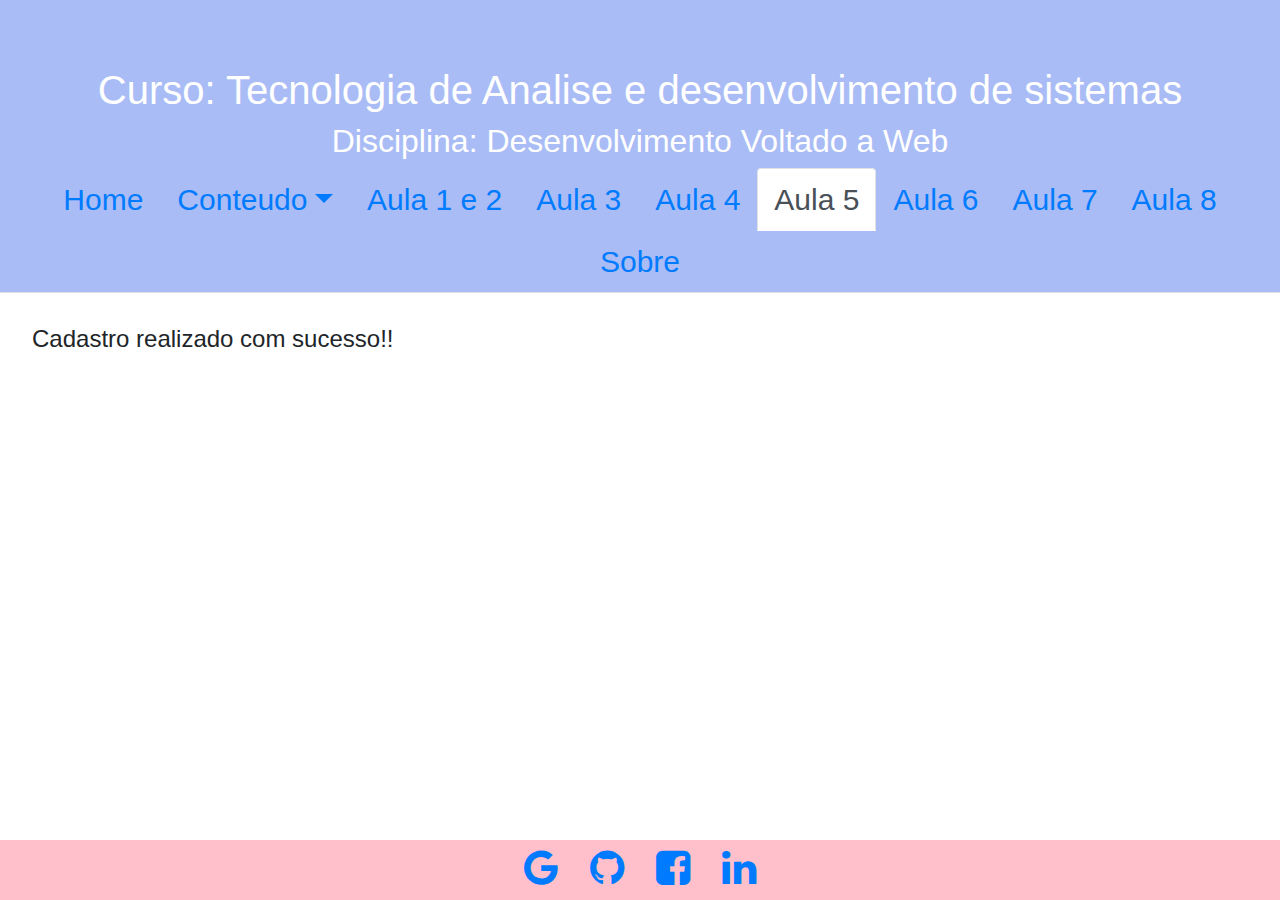
<file: envia.html>
<!DOCTYPE html>
<html lang="en">
<head>
    <meta charset="UTF-8">
    <meta name="viewport" content="width=device-width, initial-scale=1">
    <link rel="stylesheet" href="https://cdnjs.cloudflare.com/ajax/libs/font-awesome/4.7.0/css/font-awesome.min.css">
    <title>Desenvolvimento Voltado a Web</title>
    <script type="text/javascript">

        function atualizarRelogio(){
            var relogio = document.getElementById("relogio");
            var data = new Date().toLocaleString("pt-BR", {timeZone: "America/Sao_Paulo"});
            var stringFormatado = data.replace(",", " - ");
            relogio.innerHTML = stringFormatado;
        }

        function start(){
            setInterval(atualizarRelogio, 1000);
        }

    </script>
</head>
<body onload="start()">
<div class="wrapper">
    <div class="header">
        <p id="relogio"></p>
        <h1 class="text-center">Curso: Tecnologia de Analise e desenvolvimento de sistemas</h1>
        <h2 class="text-center">Disciplina: Desenvolvimento Voltado a Web</h2>
        <div>
            <ul class="nav nav-tabs justify-content-center">
                <li class="nav-item">
                    <a class="nav-link" href="index.html">Home</a>
                </li>
                <li class="nav-item dropdown">
                    <a class="nav-link dropdown-toggle" data-toggle="dropdown" href="#" role="button" aria-haspopup="true" aria-expanded="false">Conteudo</a>
                    <div class="dropdown-menu">
                        <a class="dropdown-item" href="aula1_2.html">Aula 1 e 2</a>
                        <a class="dropdown-item" href="aula3.html">Aula 3</a>
                        <a class="dropdown-item" href="aula4.html">Aula 4</a>
                        <a class="dropdown-item active" href="formulario.html">Aula 5</a>
                        <a class="dropdown-item" href="audio_video.html">Aula 6</a>
                        <a class="dropdown-item" href="aula7.html">Aula 7</a>
                        <a class="dropdown-item" href="formulario_js.html">Aula 8</a>
                        <a class="dropdown-item" href="sobre.html">Sobre</a>
                    </div>
                </li>
                <li class="nav-item">
                    <a class="nav-link" href="aula1_2.html">Aula 1 e 2</a>
                </li>
                <li class="nav-item">
                    <a class="nav-link" href="aula3.html">Aula 3</a>
                </li>
                <li class="nav-item">
                    <a class="nav-link" href="aula4.html">Aula 4</a>
                </li>
                <li class="nav-item">
                    <a class="nav-link active" href="formulario.html">Aula 5</a>
                </li>
                <li class="nav-item">
                    <a class="nav-link" href="audio_video.html">Aula 6</a>
                </li>
                <li class="nav-item">
                    <a class="nav-link" href="aula7.html">Aula 7</a>
                </li>
                <li class="nav-item">
                    <a class="nav-link" href="formulario_js.html">Aula 8</a>
                </li>
                <li class="nav-item">
                    <a class="nav-link" href="sobre.html">Sobre</a>
                </li>
            </ul>
        </div>
    </div>
    <div class="page-content">
        <h4>Cadastro realizado com sucesso!!</h4>
    </div>
    <footer id="footer" class="fixed-bottom">
        <ul class="nav nav-pills justify-content-center">
            <li class="nav-item">
                <a class="nav-link" href="https://www.google.com" target="_blank"> <i style="font-size:40px" class="fa">&#xf1a0;</i></a></li>
            <li class="nav-item">
                <a class="nav-link" href="https://github.com/Ingridmore/dev-web-1" target="_blank"> <i style="font-size:40px" class="fa">&#xf09b;</i></a></li>
            <li class="nav-item">
                <a class="nav-link" href="https://www.facebook.com" target="_blank"> <i style="font-size:40px" class="fa">&#xf082;</i></a></li>
            <li class="nav-item">
                <a class="nav-link" href="https://www.linkedin.com/in/ingridsmoreira/" target="_blank"> <i style="font-size:40px" class="fa">&#xf0e1;</i></a></li>
        </ul>
    </footer>
</div>

<link rel="stylesheet" href="https://stackpath.bootstrapcdn.com/bootstrap/4.5.2/css/bootstrap.min.css" integrity="sha384-JcKb8q3iqJ61gNV9KGb8thSsNjpSL0n8PARn9HuZOnIxN0hoP+VmmDGMN5t9UJ0Z" crossorigin="anonymous">
<script src="https://code.jquery.com/jquery-3.5.1.slim.min.js" integrity="sha384-DfXdz2htPH0lsSSs5nCTpuj/zy4C+OGpamoFVy38MVBnE+IbbVYUew+OrCXaRkfj" crossorigin="anonymous"></script>
<script src="https://cdn.jsdelivr.net/npm/popper.js@1.16.1/dist/umd/popper.min.js" integrity="sha384-9/reFTGAW83EW2RDu2S0VKaIzap3H66lZH81PoYlFhbGU+6BZp6G7niu735Sk7lN" crossorigin="anonymous"></script>
<script src="https://stackpath.bootstrapcdn.com/bootstrap/4.5.2/js/bootstrap.min.js" integrity="sha384-B4gt1jrGC7Jh4AgTPSdUtOBvfO8shuf57BaghqFfPlYxofvL8/KUEfYiJOMMV+rV" crossorigin="anonymous"></script>
<link rel="stylesheet" href="assets/css/style.css">
</body>
</html>
</file>
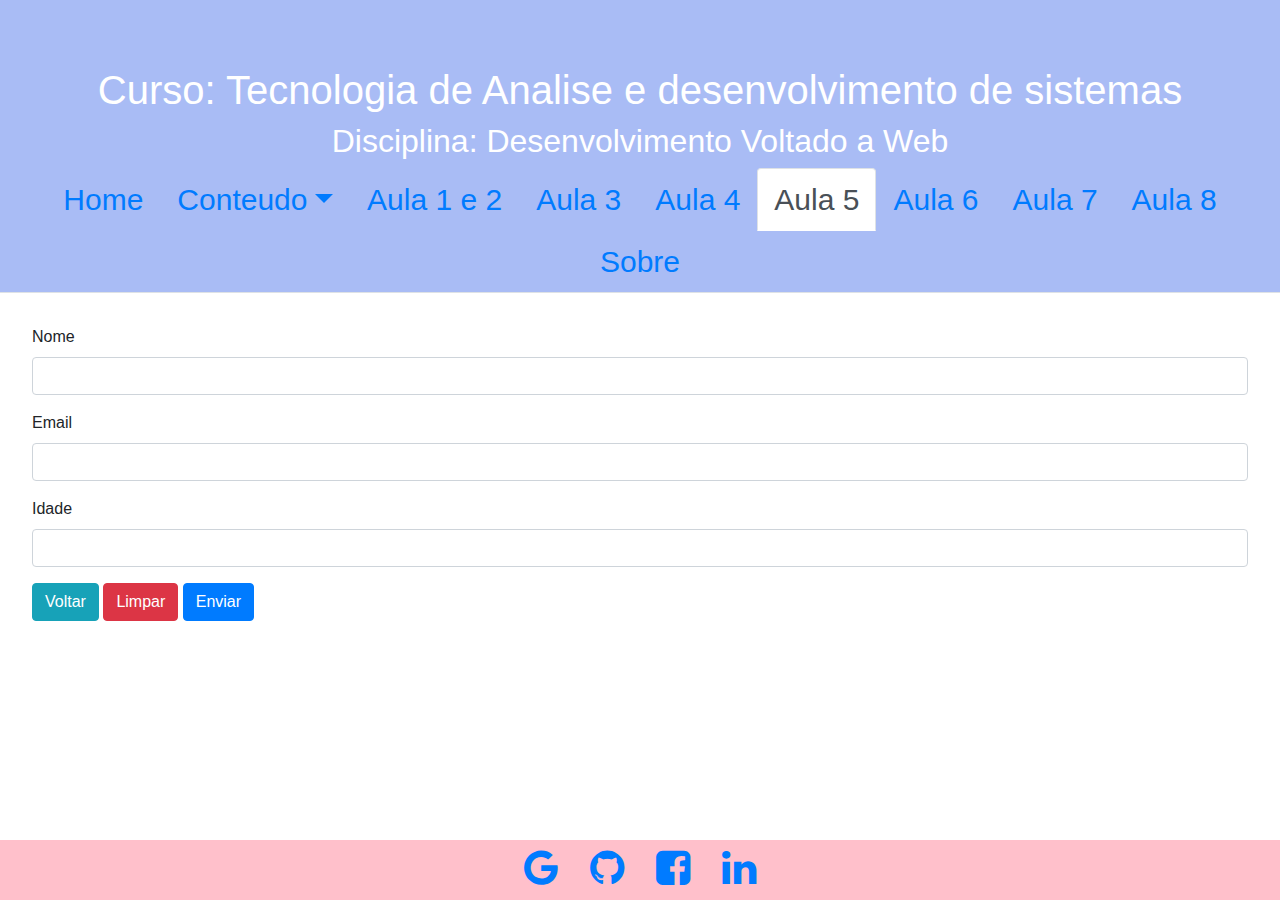
<file: formulario.html>
<!DOCTYPE html>
<html lang="en">
<head>
    <meta charset="UTF-8">
    <meta name="viewport" content="width=device-width, initial-scale=1">
    <link rel="stylesheet" href="https://cdnjs.cloudflare.com/ajax/libs/font-awesome/4.7.0/css/font-awesome.min.css">
    <title>Desenvolvimento Voltado a Web</title>
    <script type="text/javascript">

        function atualizarRelogio(){
            var relogio = document.getElementById("relogio");
            var data = new Date().toLocaleString("pt-BR", {timeZone: "America/Sao_Paulo"});
            var stringFormatado = data.replace(",", " - ");
            relogio.innerHTML = stringFormatado;
        }

        function start(){
            setInterval(atualizarRelogio, 1000);
        }

    </script>
</head>
<body onload="start()">
<div class="wrapper">
    <div class="header">
        <p id="relogio"></p>
        <h1 class="text-center">Curso: Tecnologia de Analise e desenvolvimento de sistemas</h1>
        <h2 class="text-center">Disciplina: Desenvolvimento Voltado a Web</h2>
        <div>
            <ul class="nav nav-tabs justify-content-center">
                <li class="nav-item">
                    <a class="nav-link" href="index.html">Home</a>
                </li>
                <li class="nav-item dropdown">
                    <a class="nav-link dropdown-toggle" data-toggle="dropdown" href="#" role="button" aria-haspopup="true" aria-expanded="false">Conteudo</a>
                    <div class="dropdown-menu">
                        <a class="dropdown-item" href="aula1_2.html">Aula 1 e 2</a>
                        <a class="dropdown-item" href="aula3.html">Aula 3</a>
                        <a class="dropdown-item" href="aula4.html">Aula 4</a>
                        <a class="dropdown-item active" href="formulario.html">Aula 5</a>
                        <a class="dropdown-item" href="audio_video.html">Aula 6</a>
                        <a class="dropdown-item" href="aula7.html">Aula 7</a>
                        <a class="dropdown-item" href="formulario_js.html">Aula 8</a>
                        <a class="dropdown-item" href="sobre.html">Sobre</a>
                    </div>
                </li>
                <li class="nav-item">
                    <a class="nav-link" href="aula1_2.html">Aula 1 e 2</a>
                </li>
                <li class="nav-item">
                    <a class="nav-link" href="aula3.html">Aula 3</a>
                </li>
                <li class="nav-item">
                    <a class="nav-link" href="aula4.html">Aula 4</a>
                </li>
                <li class="nav-item">
                    <a class="nav-link active" href="formulario.html">Aula 5</a>
                </li>
                <li class="nav-item">
                    <a class="nav-link" href="audio_video.html">Aula 6</a>
                </li>
                <li class="nav-item">
                    <a class="nav-link" href="aula7.html">Aula 7</a>
                </li>
                <li class="nav-item">
                    <a class="nav-link" href="formulario_js.html">Aula 8</a>
                </li>
                <li class="nav-item">
                    <a class="nav-link" href="sobre.html">Sobre</a>
                </li>
            </ul>
        </div>
    </div>
    <div class="page-content">
        <form method="post" action="envia.html">
            <div class="form-group">
                <label for="nome">Nome</label>
                <input type="text" required class="form-control" id="nome">
            </div>
            <div class="form-group">
                <label for="email">Email</label>
                <input type="email" required class="form-control" id="email">
            </div>
            <div class="form-group">
                <label for="idade">Idade</label>
                <input type="number" required class="form-control" id="idade">
            </div>

            <button type="button" onclick="window.history.back()" class="btn btn-info">Voltar</button>
            <button type="reset" class="btn btn-danger">Limpar</button>
            <button type="submit" class="btn btn-primary">Enviar</button>
        </form>
    </div>
    <footer id="footer" class="fixed-bottom">
        <ul class="nav nav-pills justify-content-center">
            <li class="nav-item">
                <a class="nav-link" href="https://www.google.com" target="_blank"> <i style="font-size:40px" class="fa">&#xf1a0;</i></a></li>
            <li class="nav-item">
                <a class="nav-link" href="https://github.com/Ingridmore/dev-web-1" target="_blank"> <i style="font-size:40px" class="fa">&#xf09b;</i></a></li>
            <li class="nav-item">
                <a class="nav-link" href="https://www.facebook.com" target="_blank"> <i style="font-size:40px" class="fa">&#xf082;</i></a></li>
            <li class="nav-item">
                <a class="nav-link" href="https://www.linkedin.com/in/ingridsmoreira/" target="_blank"> <i style="font-size:40px" class="fa">&#xf0e1;</i></a></li>
        </ul>
    </footer>
</div>

<link rel="stylesheet" href="https://stackpath.bootstrapcdn.com/bootstrap/4.5.2/css/bootstrap.min.css" integrity="sha384-JcKb8q3iqJ61gNV9KGb8thSsNjpSL0n8PARn9HuZOnIxN0hoP+VmmDGMN5t9UJ0Z" crossorigin="anonymous">
<script src="https://code.jquery.com/jquery-3.5.1.slim.min.js" integrity="sha384-DfXdz2htPH0lsSSs5nCTpuj/zy4C+OGpamoFVy38MVBnE+IbbVYUew+OrCXaRkfj" crossorigin="anonymous"></script>
<script src="https://cdn.jsdelivr.net/npm/popper.js@1.16.1/dist/umd/popper.min.js" integrity="sha384-9/reFTGAW83EW2RDu2S0VKaIzap3H66lZH81PoYlFhbGU+6BZp6G7niu735Sk7lN" crossorigin="anonymous"></script>
<script src="https://stackpath.bootstrapcdn.com/bootstrap/4.5.2/js/bootstrap.min.js" integrity="sha384-B4gt1jrGC7Jh4AgTPSdUtOBvfO8shuf57BaghqFfPlYxofvL8/KUEfYiJOMMV+rV" crossorigin="anonymous"></script>
<link rel="stylesheet" href="assets/css/style.css">
</body>
</html>
</file>
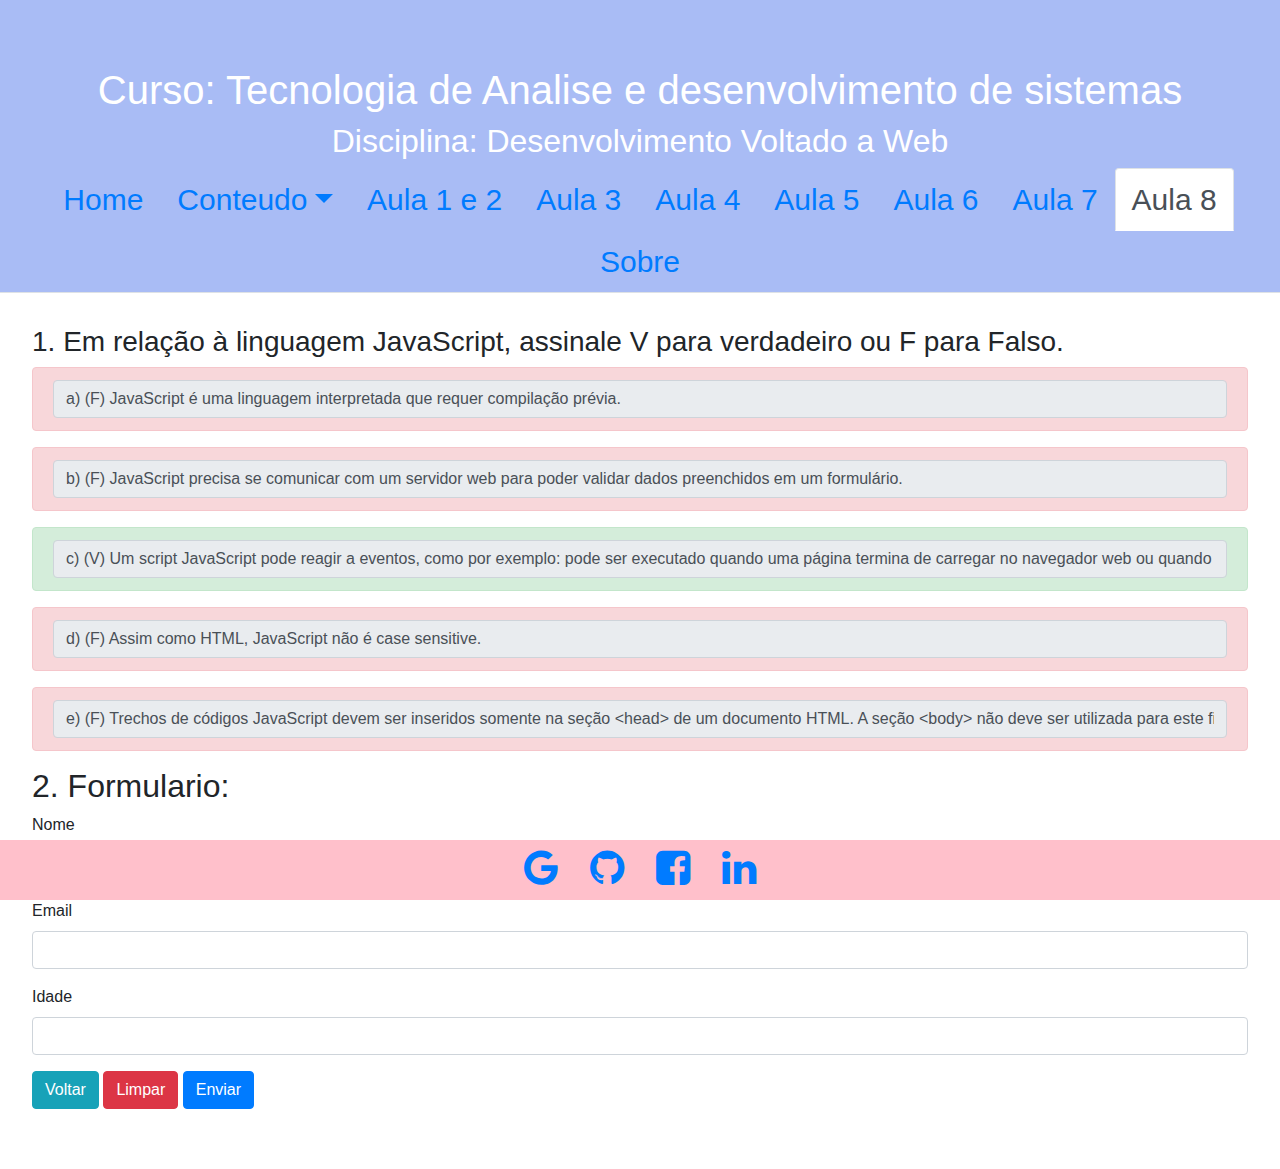
<file: formulario_js.html>
<!DOCTYPE html>
<html lang="en">
<head>
    <meta charset="UTF-8">
    <meta name="viewport" content="width=device-width, initial-scale=1">
    <link rel="stylesheet" href="https://cdnjs.cloudflare.com/ajax/libs/font-awesome/4.7.0/css/font-awesome.min.css">
    <title>Desenvolvimento Voltado a Web</title>
    <script type="text/javascript">
        function Valida(){
            var nome = document.getElementById("nome").value;
            var email = document.getElementById("email").value;
            var idade = document.getElementById("idade").value;
            (nome === '' || email === '' || idade === '') ? alert('Por favor, preencha todos os campos.') : alert('Formulário validado com Sucesso!!');
            return false;
        }

        function SomenteNum(e) {
            var key = (window.event)?event.keyCode:e.which;
            return ( (key > 47 && key <58) || ( key > 95 && key < 106 ) || key == 8 ) ? true :  false;
        }

    </script>
    <script type="text/javascript">

        function atualizarRelogio(){
            var relogio = document.getElementById("relogio");
            var data = new Date().toLocaleString("pt-BR", {timeZone: "America/Sao_Paulo"});
            var stringFormatado = data.replace(",", " - ");
            relogio.innerHTML = stringFormatado;
        }

        function start(){
            setInterval(atualizarRelogio, 1000);
        }

    </script>
</head>
<body onload="start()">
<div class="wrapper">
    <div class="header">
        <p id="relogio"></p>
        <h1 class="text-center">Curso: Tecnologia de Analise e desenvolvimento de sistemas</h1>
        <h2 class="text-center">Disciplina: Desenvolvimento Voltado a Web</h2>
        <div>
            <ul class="nav nav-tabs justify-content-center">
                <li class="nav-item">
                    <a class="nav-link" href="index.html">Home</a>
                </li>
                <li class="nav-item dropdown">
                    <a class="nav-link dropdown-toggle" data-toggle="dropdown" href="#" role="button" aria-haspopup="true" aria-expanded="false">Conteudo</a>
                    <div class="dropdown-menu">
                        <a class="dropdown-item" href="aula1_2.html">Aula 1 e 2</a>
                        <a class="dropdown-item" href="aula3.html">Aula 3</a>
                        <a class="dropdown-item" href="aula4.html">Aula 4</a>
                        <a class="dropdown-item" href="formulario.html">Aula 5</a>
                        <a class="dropdown-item" href="audio_video.html">Aula 6</a>
                        <a class="dropdown-item" href="aula7.html">Aula 7</a>
                        <a class="dropdown-item active" href="formulario_js.html">Aula 8</a>
                        <a class="dropdown-item" href="sobre.html">Sobre</a>
                    </div>
                </li>
                <li class="nav-item">
                    <a class="nav-link" href="aula1_2.html">Aula 1 e 2</a>
                </li>
                <li class="nav-item">
                    <a class="nav-link" href="aula3.html">Aula 3</a>
                </li>
                <li class="nav-item">
                    <a class="nav-link" href="aula4.html">Aula 4</a>
                </li>
                <li class="nav-item">
                    <a class="nav-link" href="formulario.html">Aula 5</a>
                </li>
                <li class="nav-item">
                    <a class="nav-link" href="audio_video.html">Aula 6</a>
                </li>
                <li class="nav-item">
                    <a class="nav-link" href="aula7.html">Aula 7</a>
                </li>
                <li class="nav-item">
                    <a class="nav-link active" href="formulario_js.html">Aula 8</a>
                </li>
                <li class="nav-item">
                    <a class="nav-link" href="sobre.html">Sobre</a>
                </li>
            </ul>
        </div>
    </div>
    <div class="page-content">
        <h3>1.	Em relação à linguagem JavaScript, assinale V para verdadeiro ou F para Falso.</h3>
        <form>
            <div class="form-group alert alert-danger">
                <input type="text" required class="form-control" disabled value="a) (F) JavaScript é uma linguagem interpretada que requer compilação prévia.">
            </div>
            <div class="form-group alert alert-danger">
                <input type="text" required class="form-control" disabled value="b) (F) JavaScript precisa se comunicar com um servidor web para poder validar dados preenchidos em um formulário.">
            </div>
            <div class="form-group alert alert-success">
                <input type="text" required class="form-control" disabled value="c) (V) Um script JavaScript pode reagir a eventos, como por exemplo: pode ser executado quando uma página termina de carregar no navegador web ou quando um usuário seleciona um elemento HTML.">
            </div>
            <div class="form-group alert alert-danger">
                <input type="text" required class="form-control" disabled value="d) (F) Assim como HTML, JavaScript não é case sensitive.">
            </div>
            <div class="form-group alert alert-danger">
                <input type="text" required class="form-control" disabled value="e) (F) Trechos de códigos JavaScript devem ser inseridos somente na seção <head> de um documento HTML. A seção <body> não deve ser utilizada para este fim.">
            </div>
        </form>

        <h2>2. Formulario:</h2>
        <form method="post" onsubmit="return Valida()" action="envia.html">
            <div class="form-group">
                <label for="nome">Nome</label>
                <input type="text" class="form-control" id="nome">
            </div>
            <div class="form-group">
                <label for="email">Email</label>
                <input type="text" class="form-control" id="email">
            </div>
            <div class="form-group">
                <label for="idade" >Idade</label>
                <input type="text" onkeydown="return SomenteNum(this.event)" onpaste="return false" class="form-control" id="idade">
            </div>

            <button type="button" onclick="window.history.back()" class="btn btn-info">Voltar</button>
            <button type="reset" class="btn btn-danger">Limpar</button>
            <button type="submit" class="btn btn-primary">Enviar</button>
        </form>






    </div>
    <footer id="footer" class="fixed-bottom">
        <ul class="nav nav-pills justify-content-center">
            <li class="nav-item">
                <a class="nav-link" href="https://www.google.com" target="_blank"> <i style="font-size:40px" class="fa">&#xf1a0;</i></a></li>
            <li class="nav-item">
                <a class="nav-link" href="https://github.com/Ingridmore/dev-web-1" target="_blank"> <i style="font-size:40px" class="fa">&#xf09b;</i></a></li>
            <li class="nav-item">
                <a class="nav-link" href="https://www.facebook.com" target="_blank"> <i style="font-size:40px" class="fa">&#xf082;</i></a></li>
            <li class="nav-item">
                <a class="nav-link" href="https://www.linkedin.com/in/ingridsmoreira/" target="_blank"> <i style="font-size:40px" class="fa">&#xf0e1;</i></a></li>
        </ul>
    </footer>
</div>

<link rel="stylesheet" href="https://stackpath.bootstrapcdn.com/bootstrap/4.5.2/css/bootstrap.min.css" integrity="sha384-JcKb8q3iqJ61gNV9KGb8thSsNjpSL0n8PARn9HuZOnIxN0hoP+VmmDGMN5t9UJ0Z" crossorigin="anonymous">
<script src="https://code.jquery.com/jquery-3.5.1.slim.min.js" integrity="sha384-DfXdz2htPH0lsSSs5nCTpuj/zy4C+OGpamoFVy38MVBnE+IbbVYUew+OrCXaRkfj" crossorigin="anonymous"></script>
<script src="https://cdn.jsdelivr.net/npm/popper.js@1.16.1/dist/umd/popper.min.js" integrity="sha384-9/reFTGAW83EW2RDu2S0VKaIzap3H66lZH81PoYlFhbGU+6BZp6G7niu735Sk7lN" crossorigin="anonymous"></script>
<script src="https://stackpath.bootstrapcdn.com/bootstrap/4.5.2/js/bootstrap.min.js" integrity="sha384-B4gt1jrGC7Jh4AgTPSdUtOBvfO8shuf57BaghqFfPlYxofvL8/KUEfYiJOMMV+rV" crossorigin="anonymous"></script>
<link rel="stylesheet" href="assets/css/style.css">
</body>
</html>
</file>
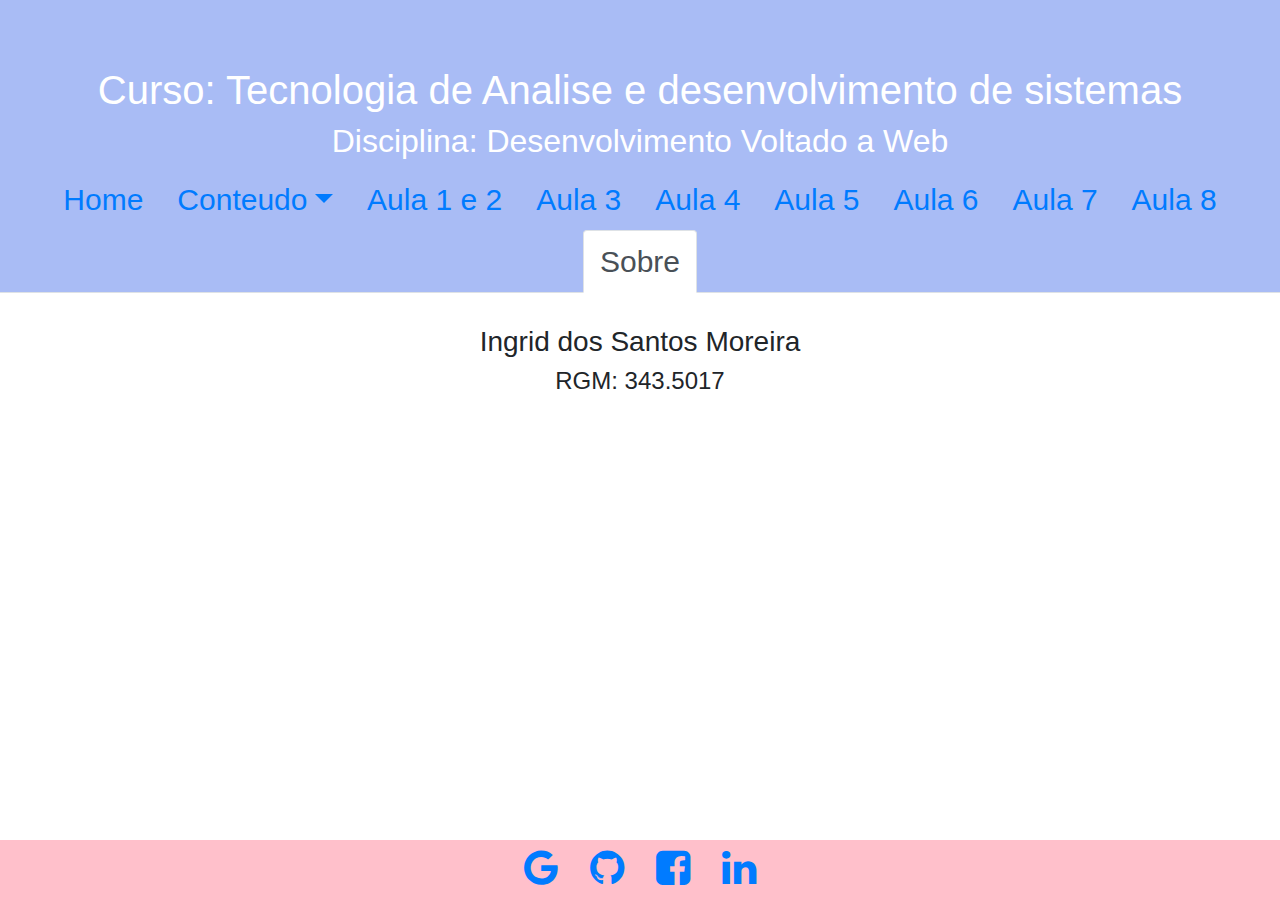
<file: sobre.html>
<!DOCTYPE html>
<html lang="en">
<head>
    <meta charset="UTF-8">
    <meta name="viewport" content="width=device-width, initial-scale=1">
    <link rel="stylesheet" href="https://cdnjs.cloudflare.com/ajax/libs/font-awesome/4.7.0/css/font-awesome.min.css">
    <title>Desenvolvimento Voltado a Web</title>
    <script type="text/javascript">

        function atualizarRelogio(){
            var relogio = document.getElementById("relogio");
            var data = new Date().toLocaleString("pt-BR", {timeZone: "America/Sao_Paulo"});
            var stringFormatado = data.replace(",", " - ");
            relogio.innerHTML = stringFormatado;
        }

        function start(){
            setInterval(atualizarRelogio, 1000);
        }

    </script>
</head>
<body onload="start()">
<div class="wrapper">
    <div class="header">
        <p id="relogio"></p>
        <h1 class="text-center">Curso: Tecnologia de Analise e desenvolvimento de sistemas</h1>
        <h2 class="text-center">Disciplina: Desenvolvimento Voltado a Web</h2>
        <div>
            <ul class="nav nav-tabs justify-content-center">
                <li class="nav-item">
                    <a class="nav-link" href="index.html">Home</a>
                </li>
                <li class="nav-item dropdown">
                    <a class="nav-link dropdown-toggle" data-toggle="dropdown" href="#" role="button" aria-haspopup="true" aria-expanded="false">Conteudo</a>
                    <div class="dropdown-menu">
                        <a class="dropdown-item" href="aula1_2.html">Aula 1 e 2</a>
                        <a class="dropdown-item" href="aula3.html">Aula 3</a>
                        <a class="dropdown-item" href="aula4.html">Aula 4</a>
                        <a class="dropdown-item" href="formulario.html">Aula 5</a>
                        <a class="dropdown-item" href="audio_video.html">Aula 6</a>
                        <a class="dropdown-item" href="aula7.html">Aula 7</a>
                        <a class="dropdown-item" href="formulario_js.html">Aula 8</a>
                        <a class="dropdown-item active" href="sobre.html">Sobre</a>
                    </div>
                </li>
                <li class="nav-item">
                    <a class="nav-link" href="aula1_2.html">Aula 1 e 2</a>
                </li>
                <li class="nav-item">
                    <a class="nav-link" href="aula3.html">Aula 3</a>
                </li>
                <li class="nav-item">
                    <a class="nav-link" href="aula4.html">Aula 4</a>
                </li>
                <li class="nav-item">
                    <a class="nav-link" href="formulario.html">Aula 5</a>
                </li>
                <li class="nav-item">
                    <a class="nav-link" href="audio_video.html">Aula 6</a>
                </li>
                <li class="nav-item">
                    <a class="nav-link" href="aula7.html">Aula 7</a>
                </li>
                <li class="nav-item">
                    <a class="nav-link" href="formulario_js.html">Aula 8</a>
                </li>
                <li class="nav-item">
                    <a class="nav-link active " href="sobre.html">Sobre</a>
                </li>
            </ul>
        </div>
    </div>
    <div class="page-content text-center">
        <h3>Ingrid dos Santos Moreira</h3>
        <h4>RGM: 343.5017</h4>
   </div>
    <footer id="footer" class="fixed-bottom">
        <ul class="nav nav-pills justify-content-center">
            <li class="nav-item">
                <a class="nav-link" href="https://www.google.com" target="_blank"> <i style="font-size:40px" class="fa">&#xf1a0;</i></a></li>
            <li class="nav-item">
                <a class="nav-link" href="https://github.com/Ingridmore/dev-web-1" target="_blank"> <i style="font-size:40px" class="fa">&#xf09b;</i></a></li>
            <li class="nav-item">
                <a class="nav-link" href="https://www.facebook.com" target="_blank"> <i style="font-size:40px" class="fa">&#xf082;</i></a></li>
            <li class="nav-item">
                <a class="nav-link" href="https://www.linkedin.com/in/ingridsmoreira/" target="_blank"> <i style="font-size:40px" class="fa">&#xf0e1;</i></a></li>
        </ul>
    </footer>
</div>

<link rel="stylesheet" href="https://stackpath.bootstrapcdn.com/bootstrap/4.5.2/css/bootstrap.min.css" integrity="sha384-JcKb8q3iqJ61gNV9KGb8thSsNjpSL0n8PARn9HuZOnIxN0hoP+VmmDGMN5t9UJ0Z" crossorigin="anonymous">
<script src="https://code.jquery.com/jquery-3.5.1.slim.min.js" integrity="sha384-DfXdz2htPH0lsSSs5nCTpuj/zy4C+OGpamoFVy38MVBnE+IbbVYUew+OrCXaRkfj" crossorigin="anonymous"></script>
<script src="https://cdn.jsdelivr.net/npm/popper.js@1.16.1/dist/umd/popper.min.js" integrity="sha384-9/reFTGAW83EW2RDu2S0VKaIzap3H66lZH81PoYlFhbGU+6BZp6G7niu735Sk7lN" crossorigin="anonymous"></script>
<script src="https://stackpath.bootstrapcdn.com/bootstrap/4.5.2/js/bootstrap.min.js" integrity="sha384-B4gt1jrGC7Jh4AgTPSdUtOBvfO8shuf57BaghqFfPlYxofvL8/KUEfYiJOMMV+rV" crossorigin="anonymous"></script>
<link rel="stylesheet" href="assets/css/style.css">
</body>
</html>
</file>
<file: assets/css/style.css>
html{
    height: 100vh;
}
body {
    position: relative; height: 100%;
}
.wrapper {
    width: 100%;
    background: #FAFAFA;
}

.header{
    background: #A9BCF5;
    color: white;
    font-size: 30px;
    width: 100%;
    padding-top: 50px;
    /*height: 200px;*/
}

.header h1{
    color: white;
}

.page-content{
    width: 100%;
    margin-right: auto;
    margin-left: auto;
    padding-bottom: 60px;
    overflow-y: auto;
    padding-inline-start: 2em;
    padding-inline-end: 2em;
    height: 100%;
    background-color: white;
    padding-top: 2em;
    /*min-height:calc(100% - 260px);*/
}

#footer{
    height: 60px;
    background-color: pink;
}

.nav-item.dropdown:hover, li.nav-item.dropdown.show a.nav-link {
    background-color: red !important;
}

.eevolutions{
    height: 350px;
}
</file>
